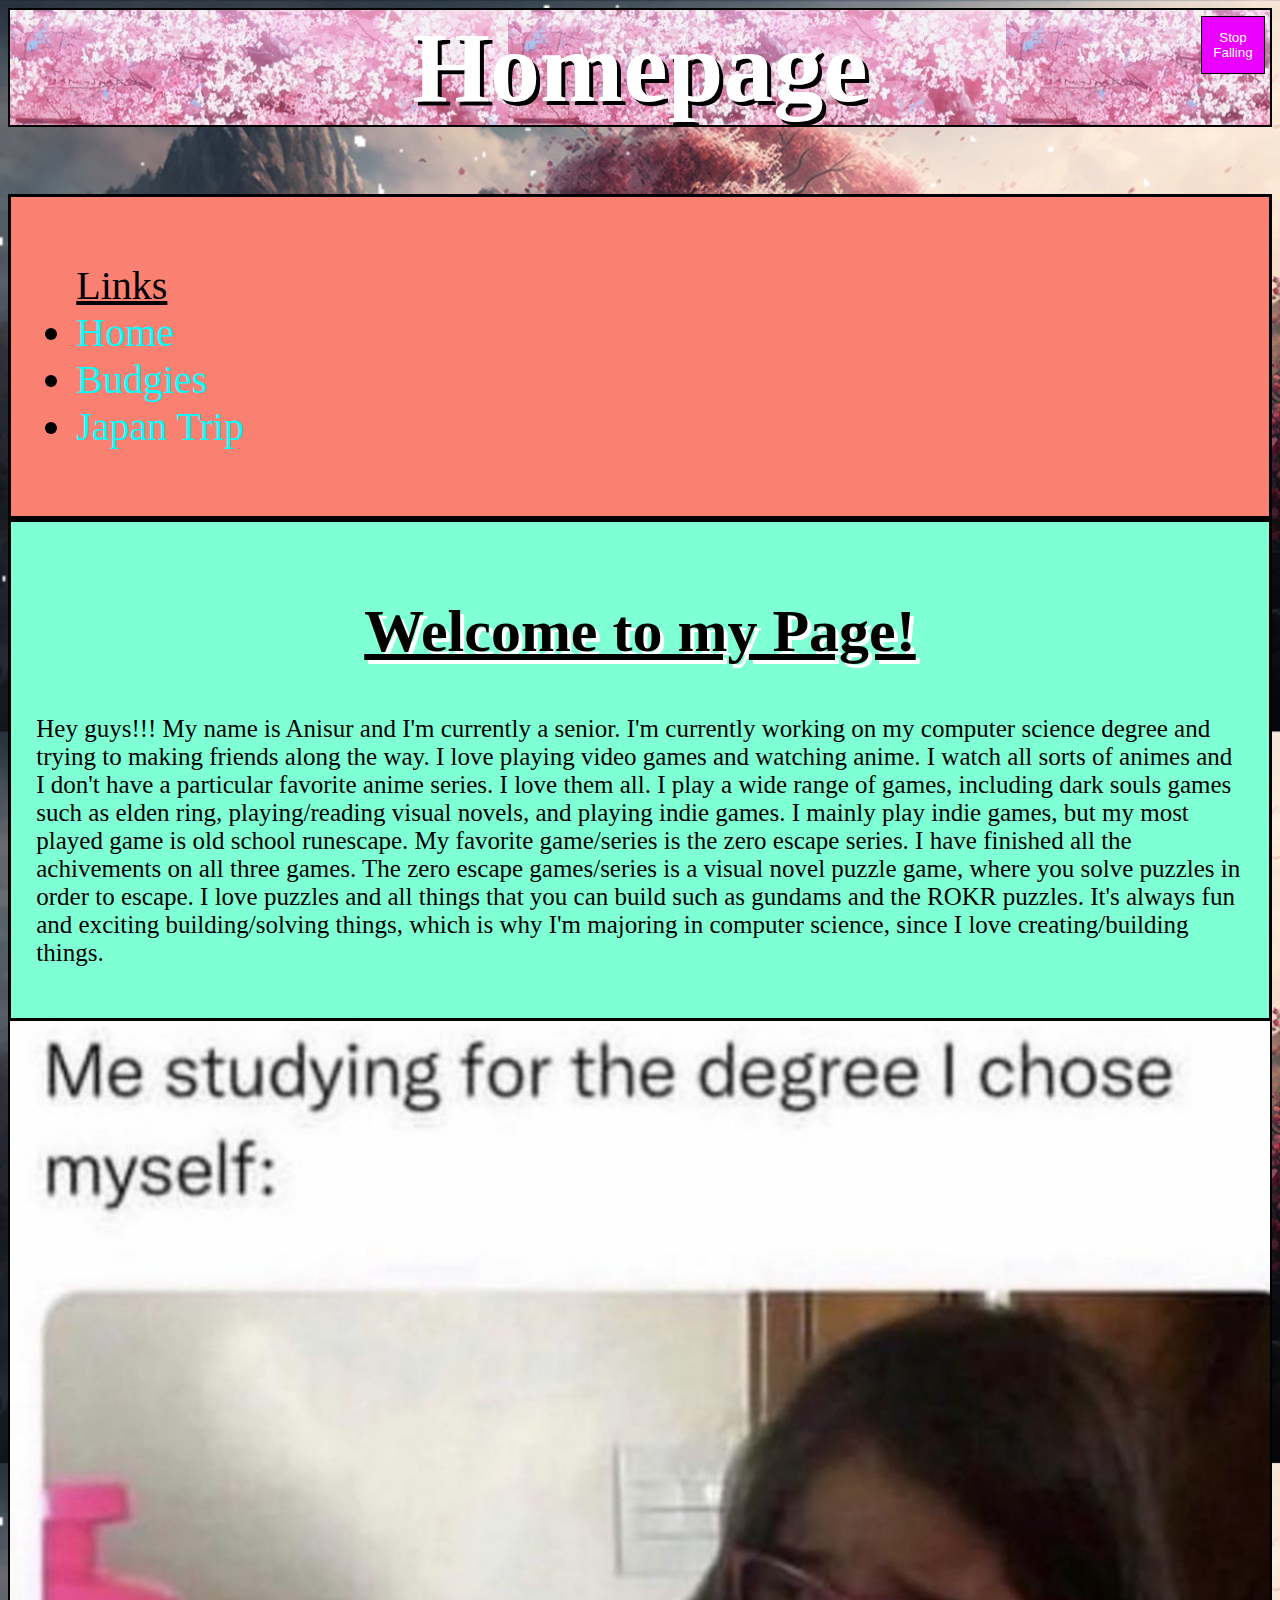
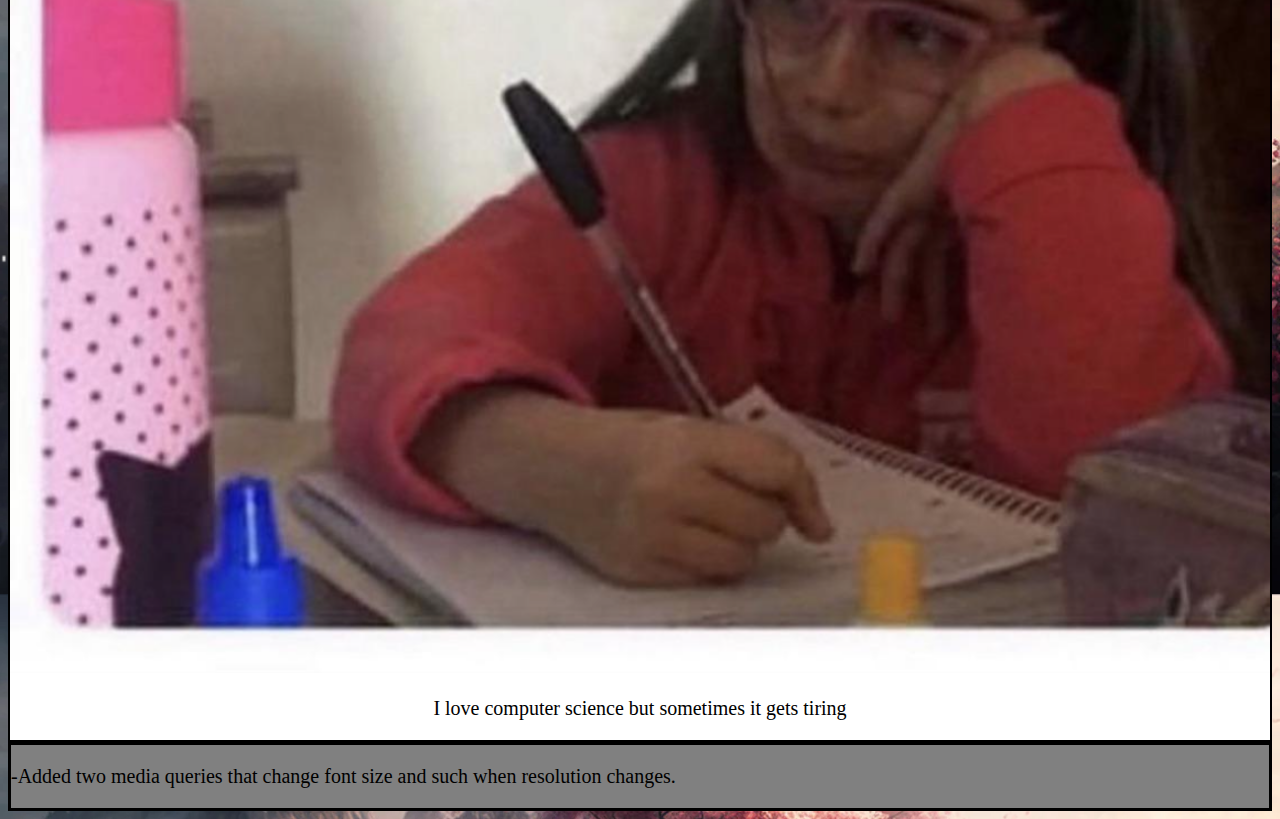
<file: index.html>
<!DOCTYPE html>
<html>
<head>
    <title>Homepage</title>
    <link rel="stylesheet" href="style.css"/>
    <meta name="viewport" content="width=device-width, initial-scale=1.0">

    <script>
        function whenClicked(){
            let img = document.body.style.backgroundImage;
            var button = document.getElementById("sakura");
            if(img == 'url("bg.webp")'){
                document.body.style.backgroundImage = 'url("giphy.webp"), url("bg.webp")';
                button.innerHTML = 'Stop Falling';
            } else {
                document.body.style.backgroundImage = "url('bg.webp')";
                button.innerHTML = 'Start Falling';
            }
        }

    </script>
</head>

<body>
    <div class="container">
        <div class="header">    
        <button id="sakura" type="button" onclick="whenClicked()">Stop Falling</button> 
        <h1 class="welcome">Homepage</h1>    
        </div>

        <div class="row">
            <div class="column left">
                <ul>
                    <li id="lonely"><u>Links</u></li>
                    <li><a href="index.html">Home</a></li>
                    <li><a href="budgies.html">Budgies</a></li>
                    <li><a href="japan.html">Japan Trip</a></li>
                </ul>
            </div>
        </div>

        <div class="column right">
            <h2><u>Welcome to my Page!</u></h2>
            <p>
                Hey guys!!! My name is Anisur and I'm currently a senior. I'm currently working on my computer science degree
                and trying to making friends along the way. I love playing video games and watching anime.
                I watch all sorts of animes and I don't have a particular favorite anime series. I love them all.
                I play a wide range of games, including dark souls games such as elden ring, playing/reading visual novels, and playing indie games.
                I mainly play indie games, but my most played game is old school runescape. My favorite game/series is the zero escape series.
                I have finished all the achivements on all three games. The zero escape games/series is a visual novel puzzle game, where you solve
                puzzles in order to escape. I love puzzles and all things that you can build such as gundams and the ROKR puzzles.
                It's always fun and exciting building/solving things, which is why I'm majoring in computer science, since I love
                creating/building things.
            </p>
            
        </div>

        <div class="meme">
            <img src="meme2.PNG" alt="meme2:electric boogaloo"  width="1000" height="1000"/>
            <div class="desc">
                <p>I love computer science but sometimes it gets tiring</p>
            </div>
        </div>

        <footer>
            <div class="footer">
            <p>-Added two media queries that change font size and such when resolution changes.</p>
            </div>
        </footer>
    </div>
</body>
</html>
</file>
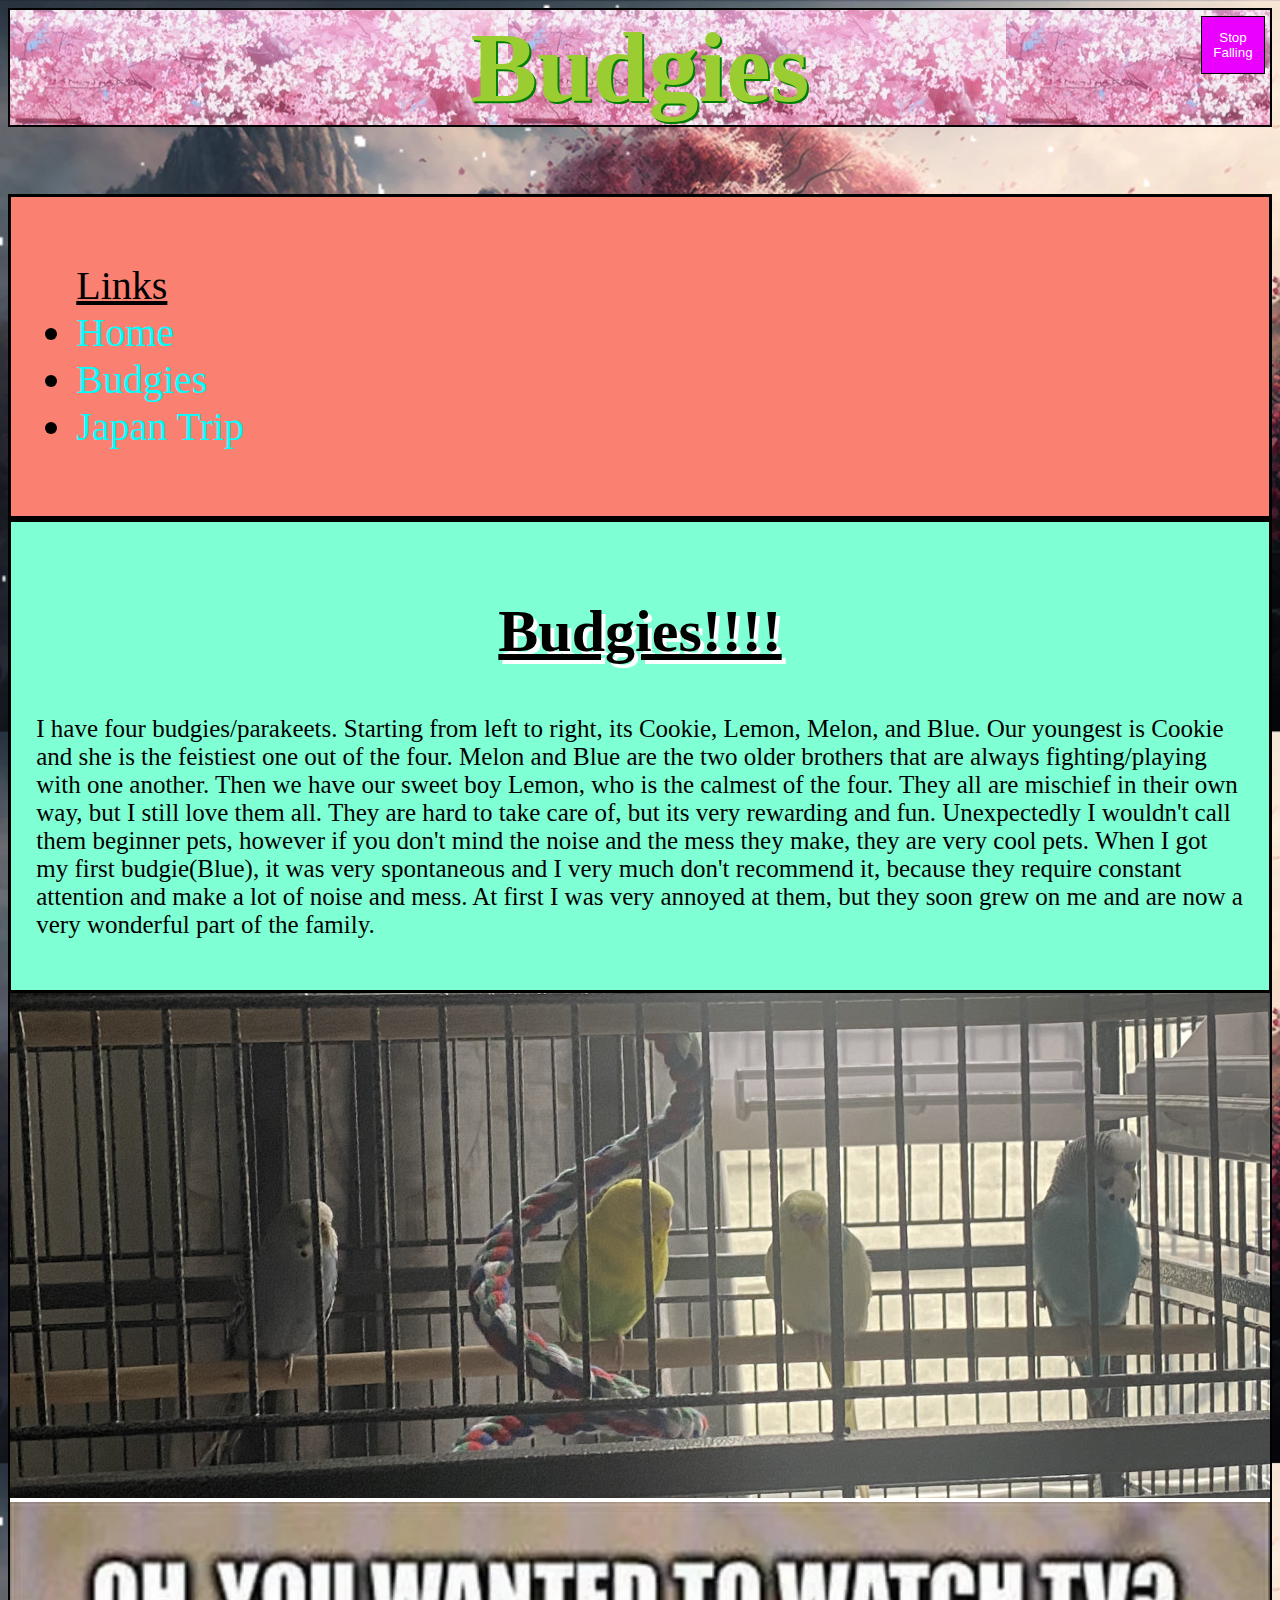
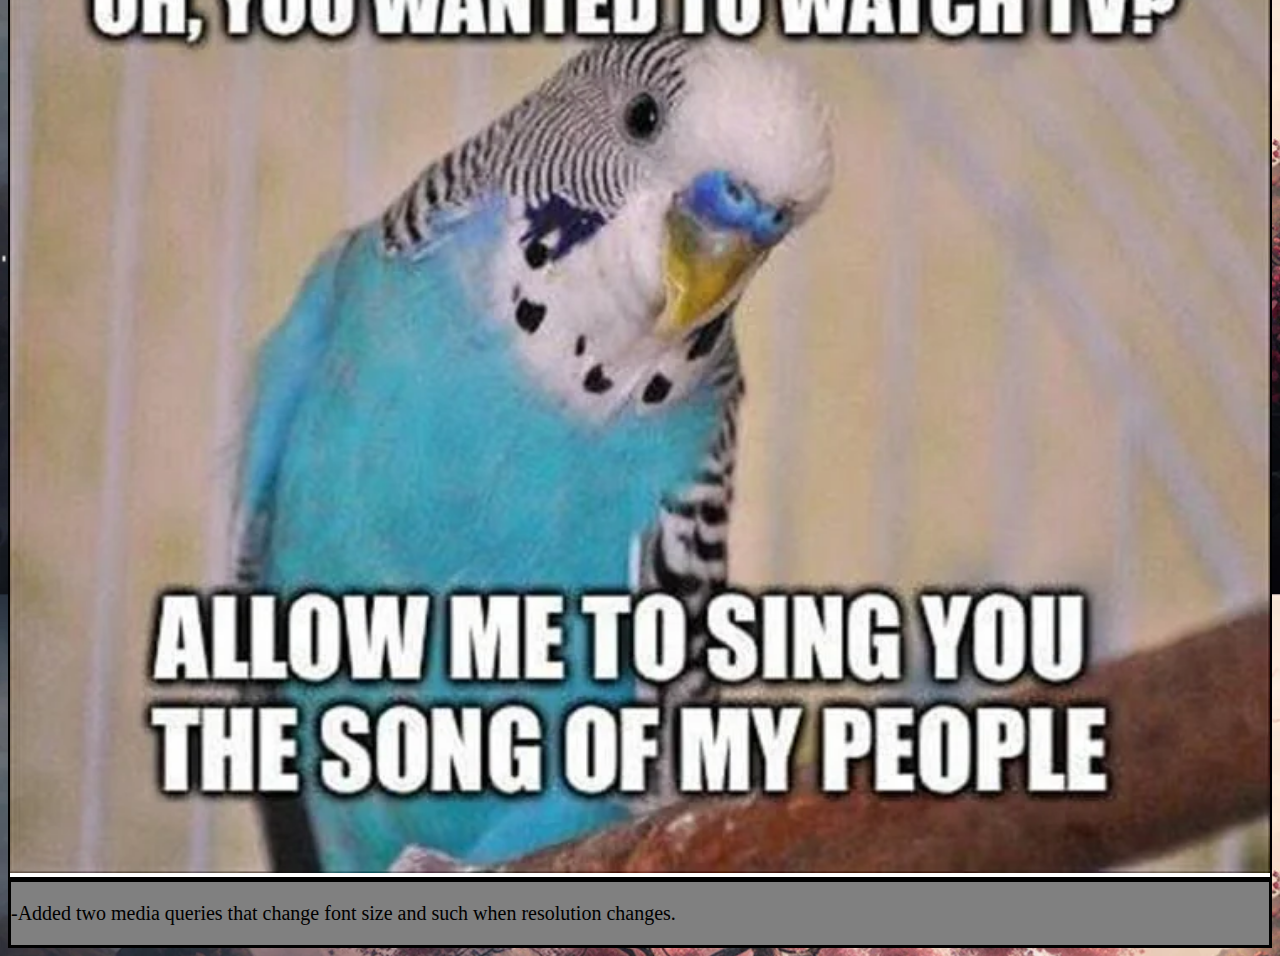
<file: budgies.html>
<!DOCTYPE html>
<html>
<head>
    <title>Budgies</title>
    <link rel="stylesheet" href="style.css"/>
    <meta name="viewport" content="width=device-width, initial-scale=1.0">

    <script>
        function whenClicked(){
            let img = document.body.style.backgroundImage;
            var button = document.getElementById("sakura");
            if(img == 'url("bg.webp")'){
                document.body.style.backgroundImage = 'url("giphy.webp"), url("bg.webp")';
                button.innerHTML = 'Stop Falling';
            } else {
                document.body.style.backgroundImage = "url('bg.webp')";
                button.innerHTML = 'Start Falling';
            }
        }

    </script>
</head>

<body>
    <div class="header">    
    <button id="sakura" type="button" onclick="whenClicked()">Stop Falling</button> 
    <h1 class="welcome" style="color: yellowgreen; text-shadow: 2px 2px green;" >Budgies</h1>    
    </div>

    <div class="row">
        <div class="column left">
            <ul>
                <li id="lonely"><u>Links</u></li>
                <li><a href="index.html">Home</a></li>
                <li><a href="budgies.html">Budgies</a></li>
                <li><a href="japan.html">Japan Trip</a></li>
            </ul>
        </div>
    </div>

    <div class="column right">
        <h2><u>Budgies!!!!</u></h2>
        <p>
            I have four budgies/parakeets. Starting from left to right, its Cookie, Lemon, Melon, and Blue. Our youngest is Cookie
            and she is the feistiest one out of the four. Melon and Blue are the two older brothers that are always fighting/playing with 
            one another. Then we have our sweet boy Lemon, who is the calmest of the four. They all are mischief in their own way, but I still
            love them all. They are hard to take care of, but its very rewarding and fun. Unexpectedly I wouldn't call them beginner pets,
            however if you don't mind the noise and the mess they make, they are very cool pets. When I got my first budgie(Blue), it was
            very spontaneous and I very much don't recommend it, because they require constant attention and make a lot of noise and mess.
            At first I was very annoyed at them, but they soon grew on me and are now a very wonderful part of the family.

        </p>
    </div>

    <div class="meme">
        <img src="mybudgies.jpg" alt="Budgies" width="1000" height="500" />
        <img src="meme3.webp" alt="meme" width="1000" height="1000" />
    </div>

    <footer>
        <div class="footer">
            <p>-Added two media queries that change font size and such when resolution changes.</p>
        </div>
    </footer>
    
</body>
</html>
</file>
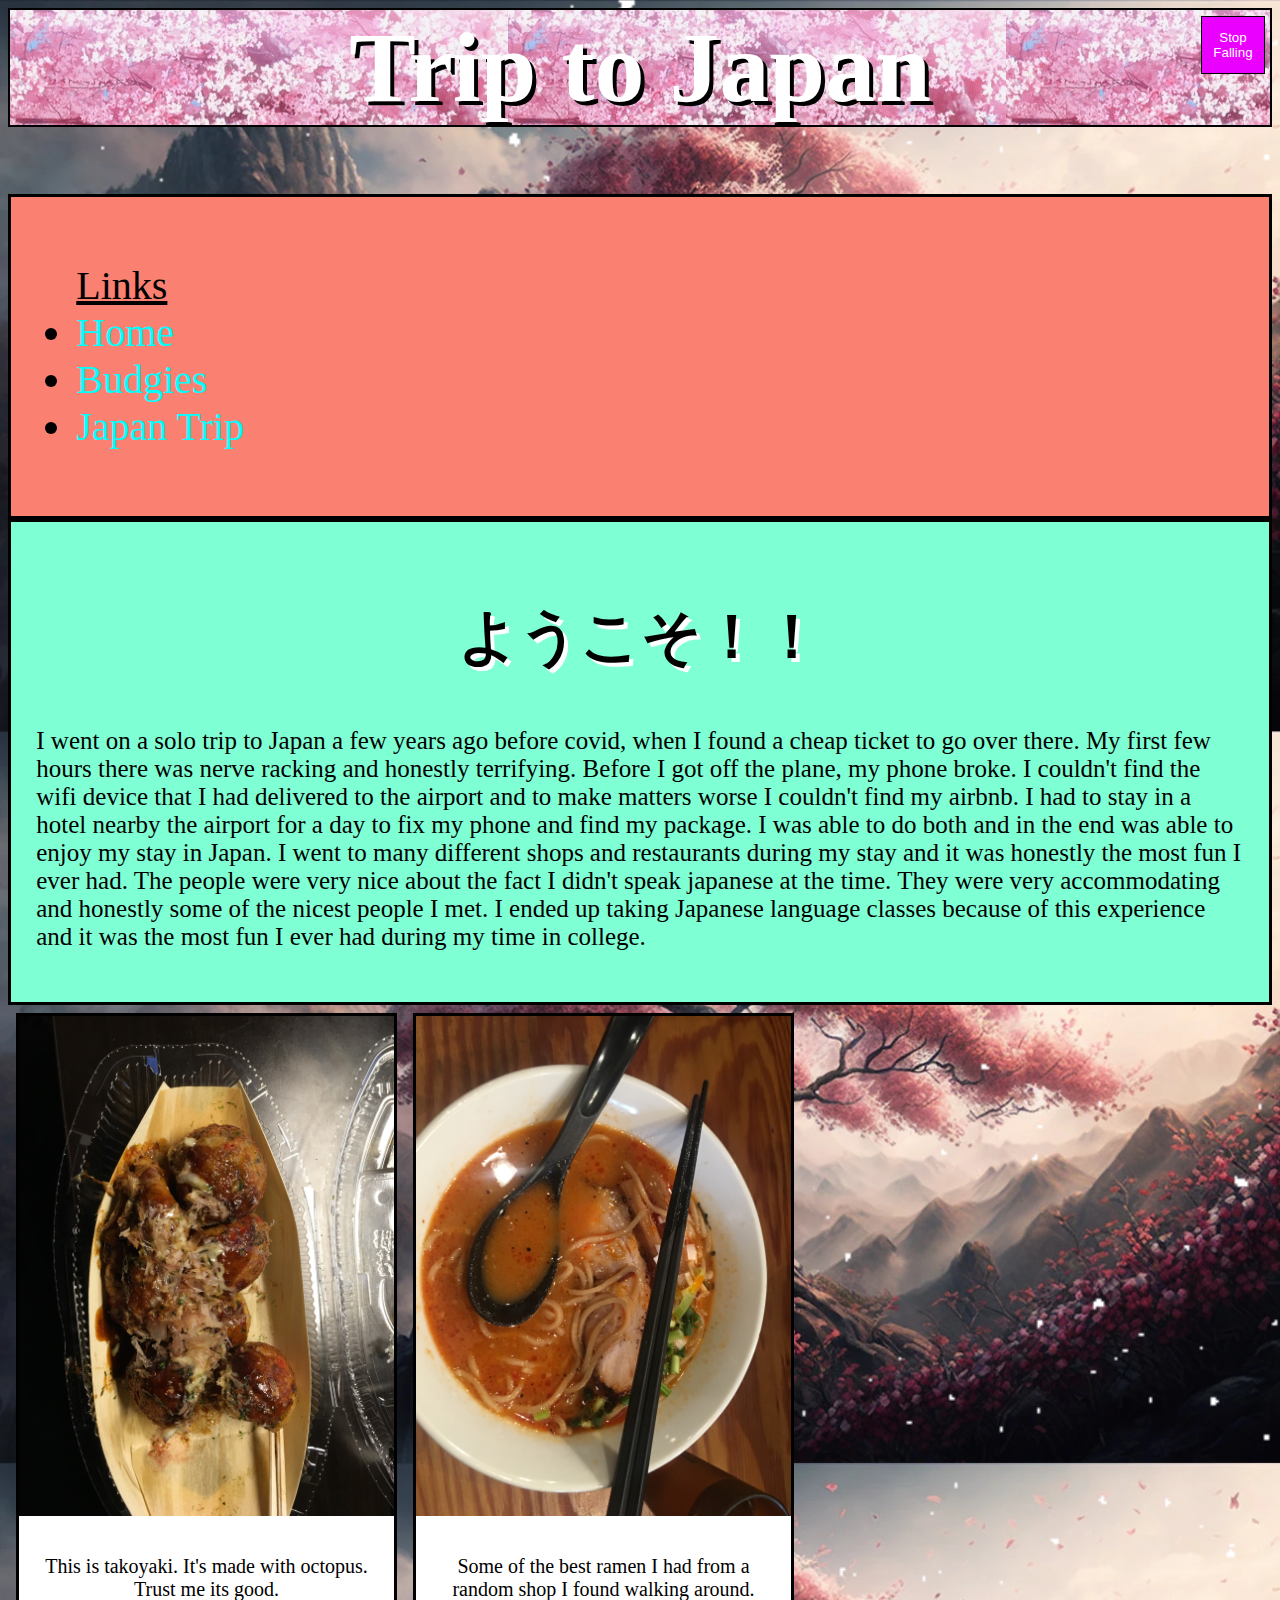
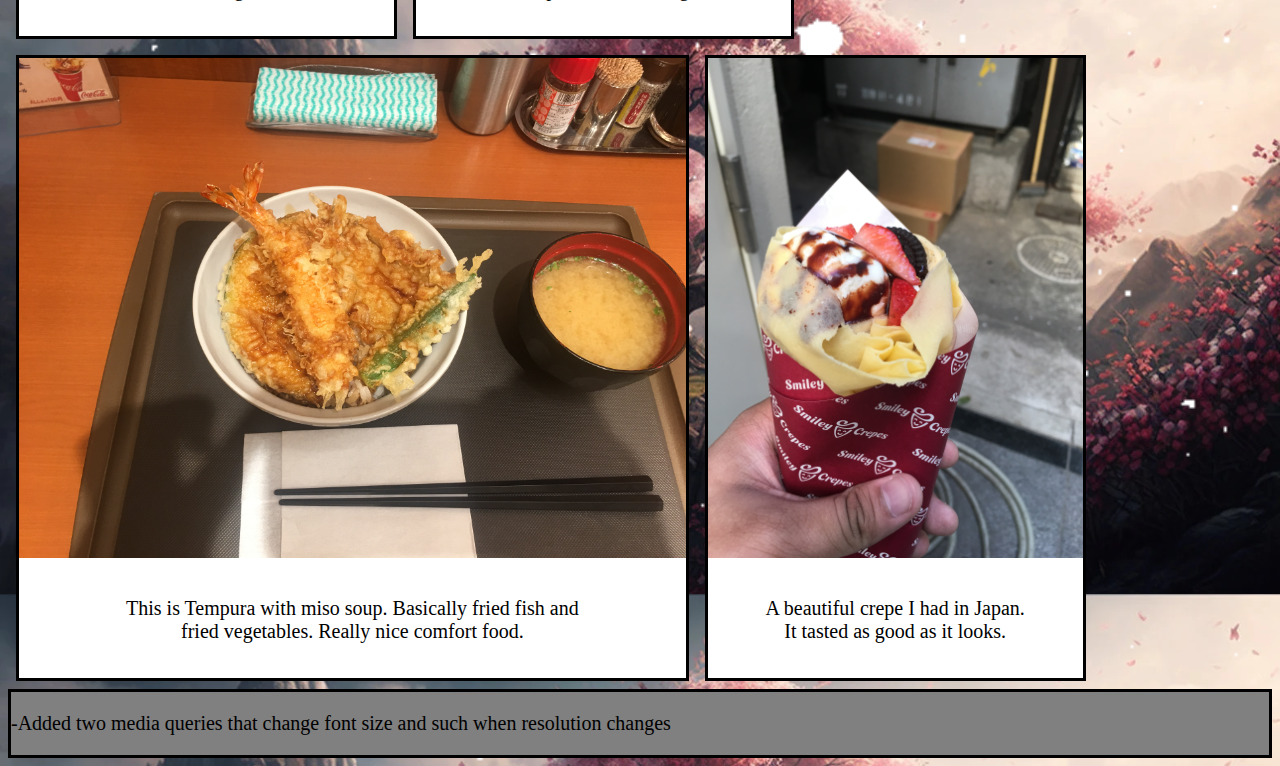
<file: japan.html>
<!DOCTYPE html>
<html>
<head>
    <title>Trip to Japan</title>
    <link rel="stylesheet" href="style2.css"/>
    <meta name="viewport" content="width=device-width, initial-scale=1.0">

    <script>
        function whenClicked(){
            let img = document.body.style.backgroundImage;
            var button = document.getElementById("sakura");
            if(img == 'url("bg.webp")'){
                document.body.style.backgroundImage = 'url("giphy.webp"), url("bg.webp")';
                button.innerHTML = 'Stop Falling';
            } else {
                document.body.style.backgroundImage = "url('bg.webp')";
                button.innerHTML = 'Start Falling';
            }
        }

    </script>
</head>

<body>
    <div class="header">    
    <button id="sakura" type="button" onclick="whenClicked()">Stop Falling</button> 
    <h1 class="welcome">Trip to Japan</h1>    
    </div>

    <div class="row">
        <div class="column left">
            <ul>
                <li id="lonely"><u>Links</u></li>
                <li><a href="index.html">Home</a></li>
                <li><a href="budgies.html">Budgies</a></li>
                <li><a href="japan.html">Japan Trip</a></li>
            </ul>
        </div>
    </div>

    <div class="column right">
        <h2>ようこそ！！</h2>
        <p>
            I went on a solo trip to Japan a few years ago before covid, when I found a cheap ticket to go over there. My first few hours 
            there was nerve racking and honestly terrifying. Before I got off the plane, my phone broke. I couldn't find the wifi device
            that I had delivered to the airport and to make matters worse I couldn't find my airbnb. I had to stay in a hotel nearby the 
            airport for a day to fix my phone and find my package. I was able to do both and in the end was able to enjoy my stay in Japan.
            I went to many different shops and restaurants during my stay and it was honestly the most fun I ever had. The people were very
            nice about the fact I didn't speak japanese at the time. They were very accommodating and honestly some of the nicest people I met.
            I ended up taking Japanese language classes because of this experience and it was the most fun I ever had during my time in college.
        </p>
    </div>

    <div class="pics">
        <img src="takoyaki.JPG" alt="Takoyaki" height="500"/>
        <div class="desc">
            <p>This is takoyaki. It's made with octopus.<br>Trust me its good.</p>
        </div>
    </div>

    <div class="pics">
        <img src="ramen.JPG" alt="Ramen" height="500"/>
        <div class="desc">
            <p>Some of the best ramen I had from a<br> random shop I found walking around.</p>
        </div>
    </div>

    <div class="pics">
        <img src="tempura.JPG" alt="Tempura" height="500"/>
        <div class="desc">
            <p>This is Tempura with miso soup. Basically fried fish and <br>fried vegetables. Really nice comfort food.</p>
        </div>
    </div>

    <div class="pics">
        <img src="crepe.JPG" alt="Crepe"  height="500"/>
        <div class="desc">
            <p>A beautiful crepe I had in Japan.<br>It tasted as good as it looks.</p>
        </div>
    </div>

    <footer>
        <div class="footer">
        <p>-Added two media queries that change font size and such when resolution changes</p>
        </div>
    </footer>
    
</body>
</html>
</file>
<file: style.css>
*{
    box-sizing: border-box;
}

body {
    background-color: pink;
    background-image: url("giphy.webp"), url("bg.webp");
    background-size:100%;
    /*add a font family*/
}

.welcome{
    font-size: 150px;
    color:white;
    text-align: center; 
    text-shadow: 2px 2px rgb(255, 145, 0);
    margin-top:0;
    border:2px black;
    border-style: solid;
    background-image: url("sakura-cherry-blossoms.gif");
    text-shadow: 4px 4px black;
}

#sakura {
   color: white;
   text-align: center;
   background-color: rgb(234, 0, 255);
   border: 1px black;
   border-style: solid;
   padding: 1vw 1vh;    
   right:15px;
   margin-top: 8px;
   position: fixed;
   width:5%;
   
}

#sakura:hover {
    background-color: rgb(148, 6, 161);
    color:black;
}

#sakura:active{
    background-color: rgb(10, 183, 10);
}

.column{
    float: left;
    padding: 2%;
    border-style: solid;
}

.left {
    width: 15%;
    background-color: salmon;
    font-size: 40px;
}

.right {
    background-color: aquamarine;
    width: 85%;
}

#lonely {
    list-style-type: none;
}

.left a {
    color: cyan;
    text-decoration: none;
}

.left a:hover {
    text-shadow: 2px 2px blue;
    text-decoration: underline;
}

.right h2{
    font-size: 70px;
    text-shadow: 4px 4px white;
    text-align: center;
}

.right p {
    font-size: 30px;
}

.footer{
    position: static;
    bottom: 0;
    background-color: grey;
    width: 99%;
    border-style: solid;
}

.footer p{
    font-size: 20px;
    text-align: left;
}

.meme {
    display: block;
    margin-left: auto;
    margin-right: auto;
    width: 50%;
    border: 2px solid black;
    background-color: white;
}

.meme p{
    color:black;
    text-align: center;
    font-size: 20px;
}

.meme:hover{
    border-style: solid;
    box-shadow: 2px 2px black;
}

@media (max-width:1400px){
    .column {
        width:100%;
    }
    .welcome {
        font-size: 100px;
    }
    .right h2 {
        font-size: 60px;
    }
    .right p {
        font-size: 25px;
    }
    .footer{
        position: static;
        width: 100%;
        font-size: 15px;
    }
    .meme{
        width: 100%;
    }
    .meme img{
        width:100%;
        height:100%;
    }
}

@media (max-width:1020px) {
    .column {
        width:100%;
    }
    .welcome {
        font-size: 80px;
    }
    #sakura {
        font-size: 7px;
        padding: .3vw .3vh;
    }
    .right h2 {
        font-size: 50px;
    }
    .right p {
        font-size: 20px;
    }
    .footer{
        position: static;
        width: 100%;
        font-size: 15px;
    }

}

@media  (height:max-height) {
    
}
</file>
<file: style2.css>
*{
    box-sizing: border-box;
}

body {
    background-color: pink;
    background-image: url("giphy.webp"), url("bg.webp");
    background-size:100%;
    /*add a font family*/
}

.welcome{
    font-size: 150px;
    color:white;
    text-align: center; 
    text-shadow: 2px 2px rgb(255, 145, 0);
    margin-top:0;
    border:2px black;
    border-style: solid;
    background-image: url("sakura-cherry-blossoms.gif");
    text-shadow: 4px 4px black;
}

#sakura {
   color: white;
   text-align: center;
   background-color: rgb(234, 0, 255);
   border: 1px black;
   border-style: solid;
   padding: 1vw 1vh;    
   right:15px;
   margin-top: 8px;
   position: fixed;
   width:5%;
   
}

#sakura:hover {
    background-color: rgb(148, 6, 161);
    color:black;
}

#sakura:active{
    background-color: rgb(10, 183, 10);
}

.column{
    float: left;
    padding: 2%;
    border-style: solid;
}

.left {
    width: 15%;
    background-color: salmon;
    font-size: 40px;
}

.right {
    background-color: aquamarine;
    width: 85%;
}

#lonely {
    list-style-type: none;
}

.left a {
    color: cyan;
    text-decoration: none;
}

.left a:hover {
    text-shadow: 2px 2px blue;
    text-decoration: underline;
}

.right h2{
    font-size: 70px;
    text-shadow: 4px 4px white;
    text-align: center;
}

.right p {
    font-size: 30px;
}

.pics {
    border: 3px solid black;
    margin: 8px;
    background-color: white;
    float: left;
}

.pics img {
    width: 100%;
}

.desc p{
    color:black;
    padding: 15px;
    text-align: center;
    font-size: 20px;
}

.footer{
    position:static;
    bottom: 0;
    width:99.3%;
    background-color: grey;
    border-style: solid;
    display:inline-block;
}

.footer p{
    font-size: 20px;
    text-align: left;
}

@media (max-width:1400px){
    .column {
        width:100%;
    }
    .welcome {
        font-size: 100px;
    }
    .right h2 {
        font-size: 60px;
    }
    .right p {
        font-size: 25px;
    }
    .footer{
        width: 100%;
        font-size: 15px;
    }

}

@media (max-width:1020px) {
    .column {
        width:100%;
    }
    .welcome {
        font-size: 80px;
    }
    #sakura {
        font-size: 7px;
        padding: .3vw .3vh;
    }
    .right h2 {
        font-size: 50px;
    }
    .right p {
        font-size: 20px;
    }
    .footer{
        width: 100%;
        font-size: 15px;
    }

}
</file>
